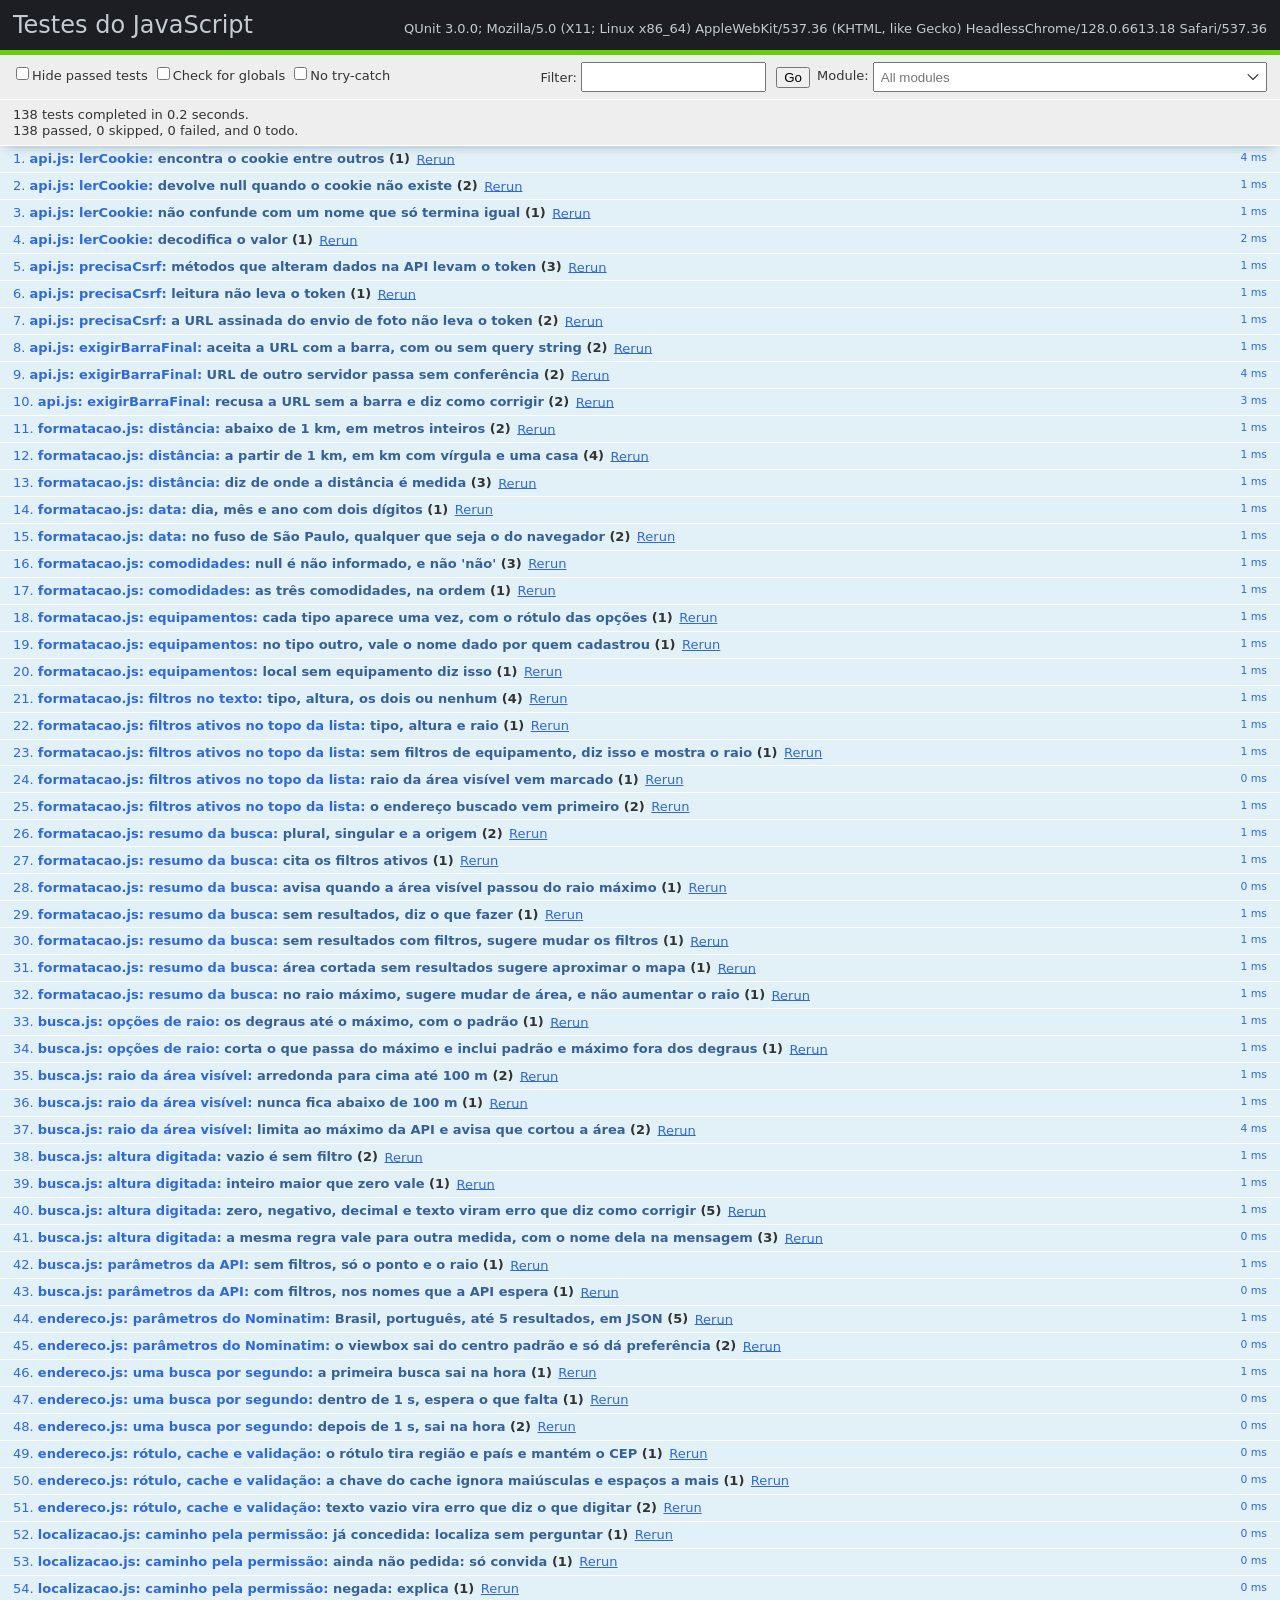
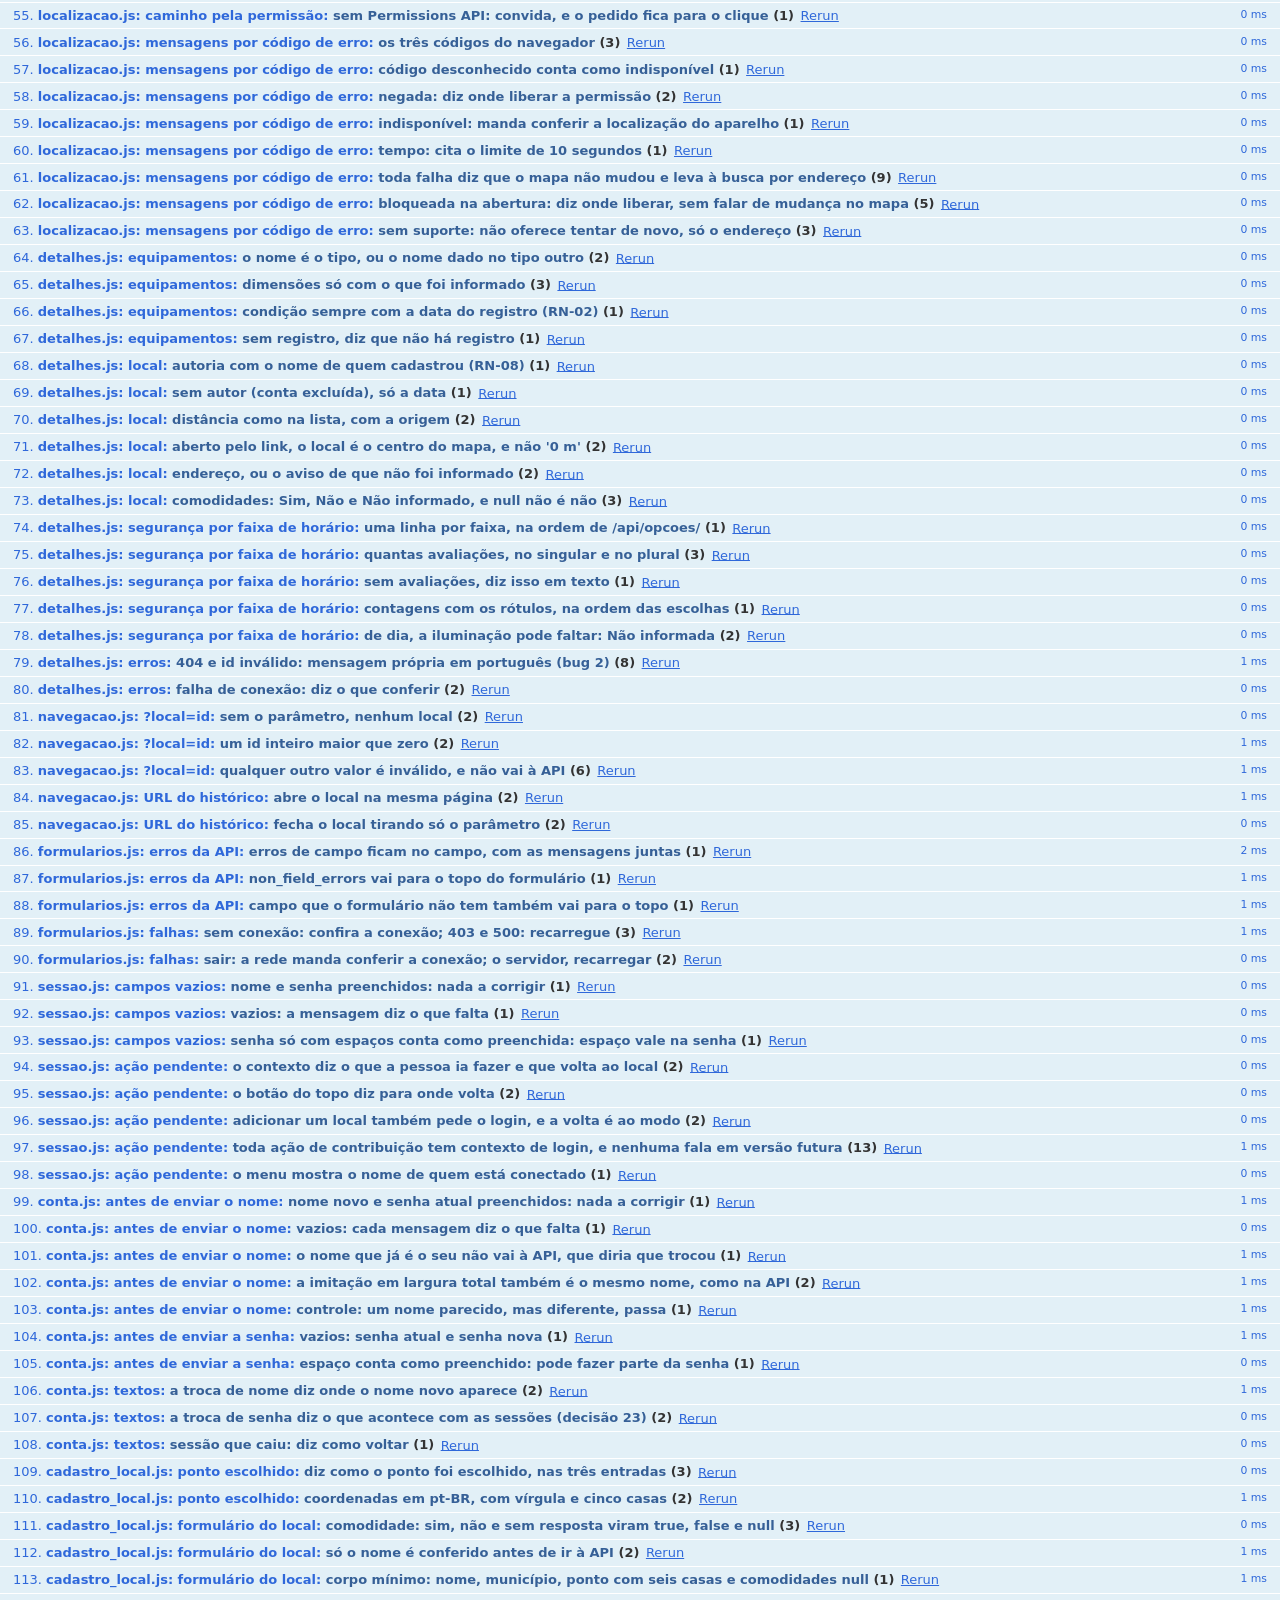
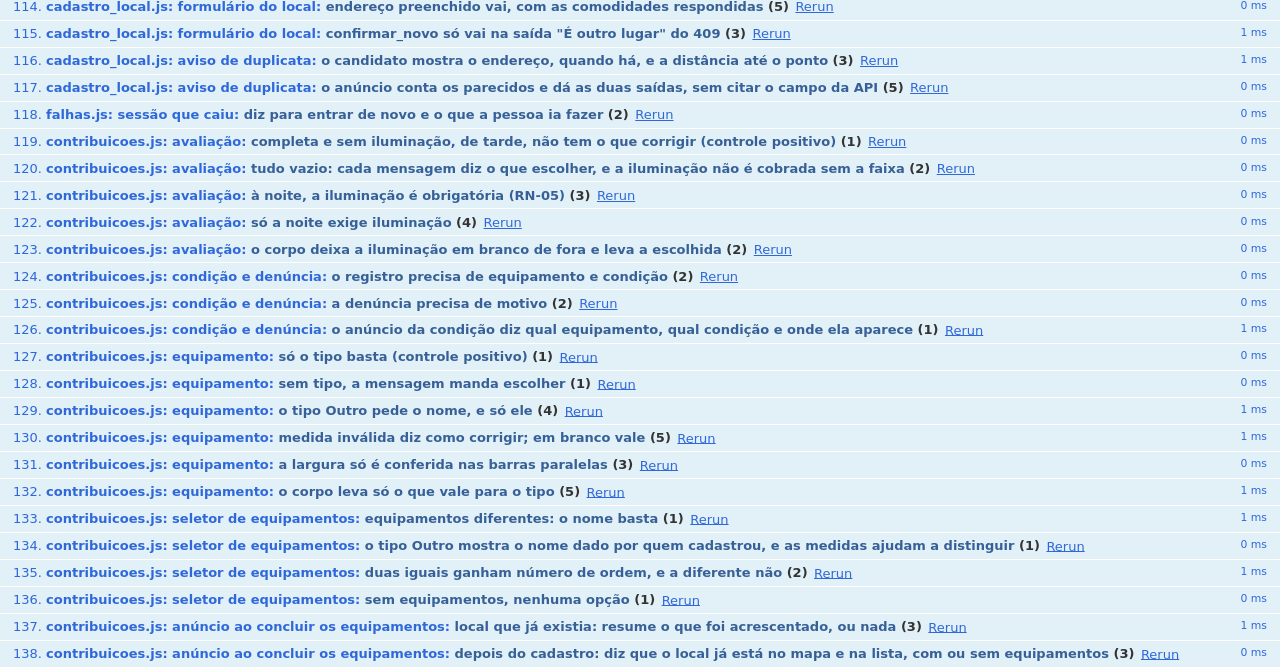
<file: paginas/static/paginas/testes/index.html>
<!doctype html>
<html lang="pt-BR">
<head>
  <meta charset="utf-8">
  <meta name="viewport" content="width=device-width, initial-scale=1">
  <title>Testes do JavaScript</title>
  <link rel="stylesheet" href="../vendor/qunit/qunit.css">
</head>
<body>
  <!-- Testes das funções puras do front (README, decisão 35). Abrir com o runserver no ar:
       http://localhost:8000/static/paginas/testes/index.html -->
  <div id="qunit"></div>
  <div id="qunit-fixture"></div>
  <script src="../vendor/jquery/jquery.min.js"></script>
  <script src="../vendor/qunit/qunit.js"></script>
  <script type="module" src="api.test.js"></script>
  <script type="module" src="formatacao.test.js"></script>
  <script type="module" src="busca.test.js"></script>
  <script type="module" src="endereco.test.js"></script>
  <script type="module" src="localizacao.test.js"></script>
  <script type="module" src="detalhes.test.js"></script>
  <script type="module" src="navegacao.test.js"></script>
  <script type="module" src="formularios.test.js"></script>
  <script type="module" src="sessao.test.js"></script>
  <script type="module" src="conta.test.js"></script>
  <script type="module" src="cadastro_local.test.js"></script>
  <script type="module" src="falhas.test.js"></script>
  <script type="module" src="contribuicoes.test.js"></script>
</body>
</html>
</file>
<file: paginas/static/paginas/vendor/qunit/qunit.css>
/*!
 * QUnit 3.0.0
 * https://qunitjs.com/
 *
 * Copyright OpenJS Foundation and other contributors
 * Released under the MIT license
 * https://jquery.org/license
 */

/**
 * Resets
 */

body {
	margin: 0;
	padding: 0;
}

[id=qunit] * {
	margin: 0;
	padding: 0;
}

#qunit {
	font-family: system-ui, sans-serif;
	font-size: 13px;
	line-height: 1.2;
	background: #FFF;
	color: #333;
}

/* Style our buttons in a simple way, uninfluenced by the styles
   the tested app might load. Don't affect buttons in #qunit-fixture!
   https://github.com/qunitjs/qunit/pull/1395
   https://github.com/qunitjs/qunit/issues/1437 */
[id=qunit] button {
	all: revert; /* best effort, modern browsers only */
  cursor: pointer;
}
[id=qunit] button:disabled {
  cursor: default;
}

/**
 * Header
 */

#qunit-header {
	padding: 13px;

	color: #C2CCD1;
	background-color: #1C1E24;

	display: flex;
	flex-flow: row wrap;
	justify-content: space-between;
	align-items: flex-end;
	gap: 13px;
}

#qunit-header h1 {
	flex-grow: 1;
	font-size: 24px;
	line-height: 1;
	font-weight: 400;
}

#qunit-header a {
	display: block;
	text-decoration: none;
	color: inherit;
}

#qunit-header a:hover,
#qunit-header a:focus {
	color: #FFF;
}

#qunit-userAgent:after {
	content: '; ' attr(data-useragent);
}

#qunit-banner {
	--qunit-progress: 0%;

	height: 5px;
	background-image: linear-gradient(#0769AD, #0769AD);
	background-repeat: no-repeat;
	background-size: var(--qunit-progress);
	transition: background-size 100ms ease-out;
}
#qunit-banner.qunit-pass {
	background-image: none;
	background-color: #64CF06;
}
#qunit-banner.qunit-fail {
	background-image: none;
	background-color: #EC4242;
}

#qunit-toolbar {
	background-color: #EEE;
	border-bottom: 1px solid #FFF;
}

#qunit-testresult {
	clear: both;
	border-top: 1px solid #FFF;
}

#qunit-toolbar-urlconfig,
#qunit-toolbar-filters,
#qunit-testresult,
#qunit-filteredTest {
	padding: 7px 13px;
}

#qunit-filteredTest {
	border-top: 1px solid #FFF;
	background-color: #fbdbfb;
}

/** Fixed toolbar, with scrollable test results */
@supports (position: sticky) {
  @media (min-height: 400px) {
    #qunit-toolbar {
      position: sticky;
      top: 0px;
      box-shadow: rgba(13, 51, 73, 0.3) 0px 5px 10px -5px;
    }
  }
}

/**
 * Toolbar elements
 */

#qunit-toolbar label {
	display: inline-block;
	margin-right: 6px;
	line-height: 2.1;
}

#qunit-toolbar form {
	display: inline-block;
}

#qunit-toolbar input[type=checkbox],
#qunit-toolbar input[type=radio] {
	margin: 3px;
}

#qunit-toolbar input[type=text] {
	box-sizing: border-box;
	height: 30px;
	padding: 0 6px;
}

/**
 * Toolbar layout
 */

#qunit-testrunner-toolbar {
	display: flex;
	flex-flow: row wrap;
	justify-content: space-between;
}
#qunit-toolbar-filters {
	flex-grow: 1;
	justify-content: flex-end;

	display: flex;
	flex-flow: row wrap;
	gap: 7px;
}
#qunit-modulefilter {
	flex-grow: 1;
	max-width: 450px;
}
#qunit-modulefilter label {
	margin-right: 0;
	display: flex;
	flex-flow: row wrap;
}
#qunit-modulefilter-search {
	width: 100%;
}

@media (max-width: 1000px) {
  #qunit-toolbar-filters {
		justify-content: flex-start;
  }
}

/**
 * Module selector
 */

#qunit-modulefilter-search-container {
	/* grow within `#qunit-modulefilter label` */
	flex-grow: 1;
	position: relative;
}
#qunit-modulefilter-search-container:after {
	position: absolute;
	right: 6px;
	bottom: 0;
	height: 30px; /* align with input[type=text] */
	width: 16px;
	content: "";
  background: url('data:image/svg+xml,<svg fill="currentColor" viewBox="0 0 24 24" xmlns="http://www.w3.org/2000/svg" aria-hidden="true"><path clip-rule="evenodd" fill-rule="evenodd" d="M12.53 16.28a.75.75 0 01-1.06 0l-7.5-7.5a.75.75 0 011.06-1.06L12 14.69l6.97-6.97a.75.75 0 111.06 1.06l-7.5 7.5z"></path></svg>') center no-repeat;
}

#qunit-modulefilter-dropdown {
	/* align with #qunit-modulefilter-search */
	box-sizing: border-box;
	width: 100%;
	position: absolute;
	right: 0;
	top: 100%;
	margin-top: 2px;

	/* ensure that when on a narrow viewports and having only one result,
	   that #qunit-modulefilter-actions fall outside the dropdown rectangle. */
	min-height: 3em;

	border: 1px solid #AAA;
	border-top-color: transparent;
	border-radius: 0 0 .25em .25em;
	color: #333;
	background-color: #F5F5F5;
	z-index: 99;
	max-height: min(80vh, 700px);
  overflow-y: auto;
}

#qunit-modulefilter-actions {
	display: block;
	overflow: auto;
	/* align with #qunit-modulefilter-dropdown-list */
	line-height: 1.5;
}

#qunit-modulefilter-actions button {
	max-height: 2.8em;
	margin: 0.25em;
}

#qunit-modulefilter-dropdown-list {
	margin: 0;
	padding: 0;
}

#qunit-modulefilter-dropdown-list li {
	list-style: none;
}
#qunit-modulefilter-dropdown-list .clickable {
	display: block;
	padding: 0.25em 0.50em 0.25em 0.15em;
	white-space: nowrap;
	overflow: hidden;
	text-overflow: ellipsis;
}
#qunit-modulefilter-dropdown-list .clickable.checked {
	font-weight: bold;
	background-color: #E2F0F7;
}
#qunit-modulefilter-dropdown .clickable:hover {
	background-color: #FFF;
}

/** Test Result */

#qunit-testresult {
	/* left #qunit-testresult-display, right #qunit-testresult-controls */
	display: flex;
	flex-flow: row wrap;
	align-items: center;
	gap: 13px;
}
#qunit-testresult a {
	color: #2F68DA;
}
#qunit-testresult .module-name {
	font-weight: 700;
}
#qunit-testresult-controls {
	max-width: 10%;
}
#qunit-testresult-controls:empty {
	display: none;
}

/** Test output */

#qunit-tests {
	list-style-position: inside;
}

.qunit-test {
	padding: 0.4em 1em 0.4em 1em;
	border-bottom: 1px solid #FFF;
	list-style-position: inside;
}

.qunit-test.running {
	display: none;
}

/**
 * Clicking test name toggles `.qunit-assert-list` and `.qunit-source`.
 * Note that skipped tests only have `.qunit-source`.
 */
.qunit-test .qunit-test-name {
	cursor: pointer;
}

.qunit-test > a {
	padding: 0.5em;
	user-select: none;
}
.qunit-test a {
	color: inherit;
	text-decoration: underline;
}
.qunit-test a:hover,
.qunit-test a:focus {
	color: #333;
}

.qunit-test .runtime {
	float: right;
	font-size: smaller;
	user-select: none;
}

.qunit-assert-list {
	margin-top: 0.5em;

	background-color: #FFF;
	color: #333;
}

.qunit-collapsed {
	display: none;
}

.qunit-source {
	margin: 0.6em 0 0.3em;
}

.qunit-assert-list li {
	padding: 0.5em 5px;
	border-bottom: none;
	list-style-position: inside;
}

.qunit-assert-list table {
	border-spacing: 0.5em;
}

.qunit-assert-list th {
	text-align: right;
	vertical-align: top;
}

.qunit-assert-list td {
	vertical-align: top;
}

.qunit-assert-list pre {
	white-space: pre-wrap;
	word-wrap: break-word;
}

.qunit-assert-list del {
	color: #00740E;
	background-color: #D9F9E3;
	text-decoration: none;
}

.qunit-assert-list ins {
	color: #710909;
	background-color: #FFD8E1;
	text-decoration: none;
}

/** Test output: Counts */

.qunit-test .counts {
	color: #333;
}
.qunit-test .passed {
	color: #00740E;
}
.qunit-test .failed {
	color: #710909;
}

/** Test output: Passing */

.qunit-test.pass {
	color: #2F68DA;
	background-color: #E2F0F7;
}

.qunit-test.pass .test-name {
	color: #366097;
}

.qunit-assert-list .pass {
	border-left: 10px solid #64CF06;
}

.qunit-test.pass .qunit-assert-list .fail,
.qunit-test.pass .qunit-assert-list .fail .test-actual,
.qunit-test.pass .qunit-assert-list .fail .test-expected,
.qunit-test.pass .qunit-assert-list .fail .test-diff,
.qunit-test.pass .qunit-assert-list .fail .test-source {
	color: #366097;
}

/** Test output: Failing */

.qunit-test.fail {
	color: #000;
	background-color: #FFD8E1;
}

.qunit-assert-list .fail {
	color: #710909;
	border-left: 10px solid #EC4242;
	white-space: pre;
}
.qunit-assert-list .fail .test-actual {
	color: #EC4242;
}
.qunit-assert-list .fail .test-expected {
	color: #00740E;
}

/** Test output: Aborted */

.qunit-test.aborted {
	color: #000;
	background-color: orange;
}

/** Test output: Skipped */

.qunit-test.skipped {
	background-color: #EEE;
}

.qunit-test .qunit-todo-label,
.qunit-test .qunit-skipped-label {
	background-color: #F4FF77;
	display: inline-block;
	font-style: normal;
	color: #333;
	/* Match and consume the 0.4em padding-top/bottom from `.qunit-test` */
	padding: 0.4em 0.5em;
	margin: -0.4em 0;
}

.qunit-test .qunit-todo-label {
	background-color: #2F68DA;
	color: #FFF;
}

/** Fixture */

#qunit-fixture {
	position: absolute;
	top: -10000px;
	left: -10000px;
	width: 1000px;
	height: 1000px;
}
</file>
